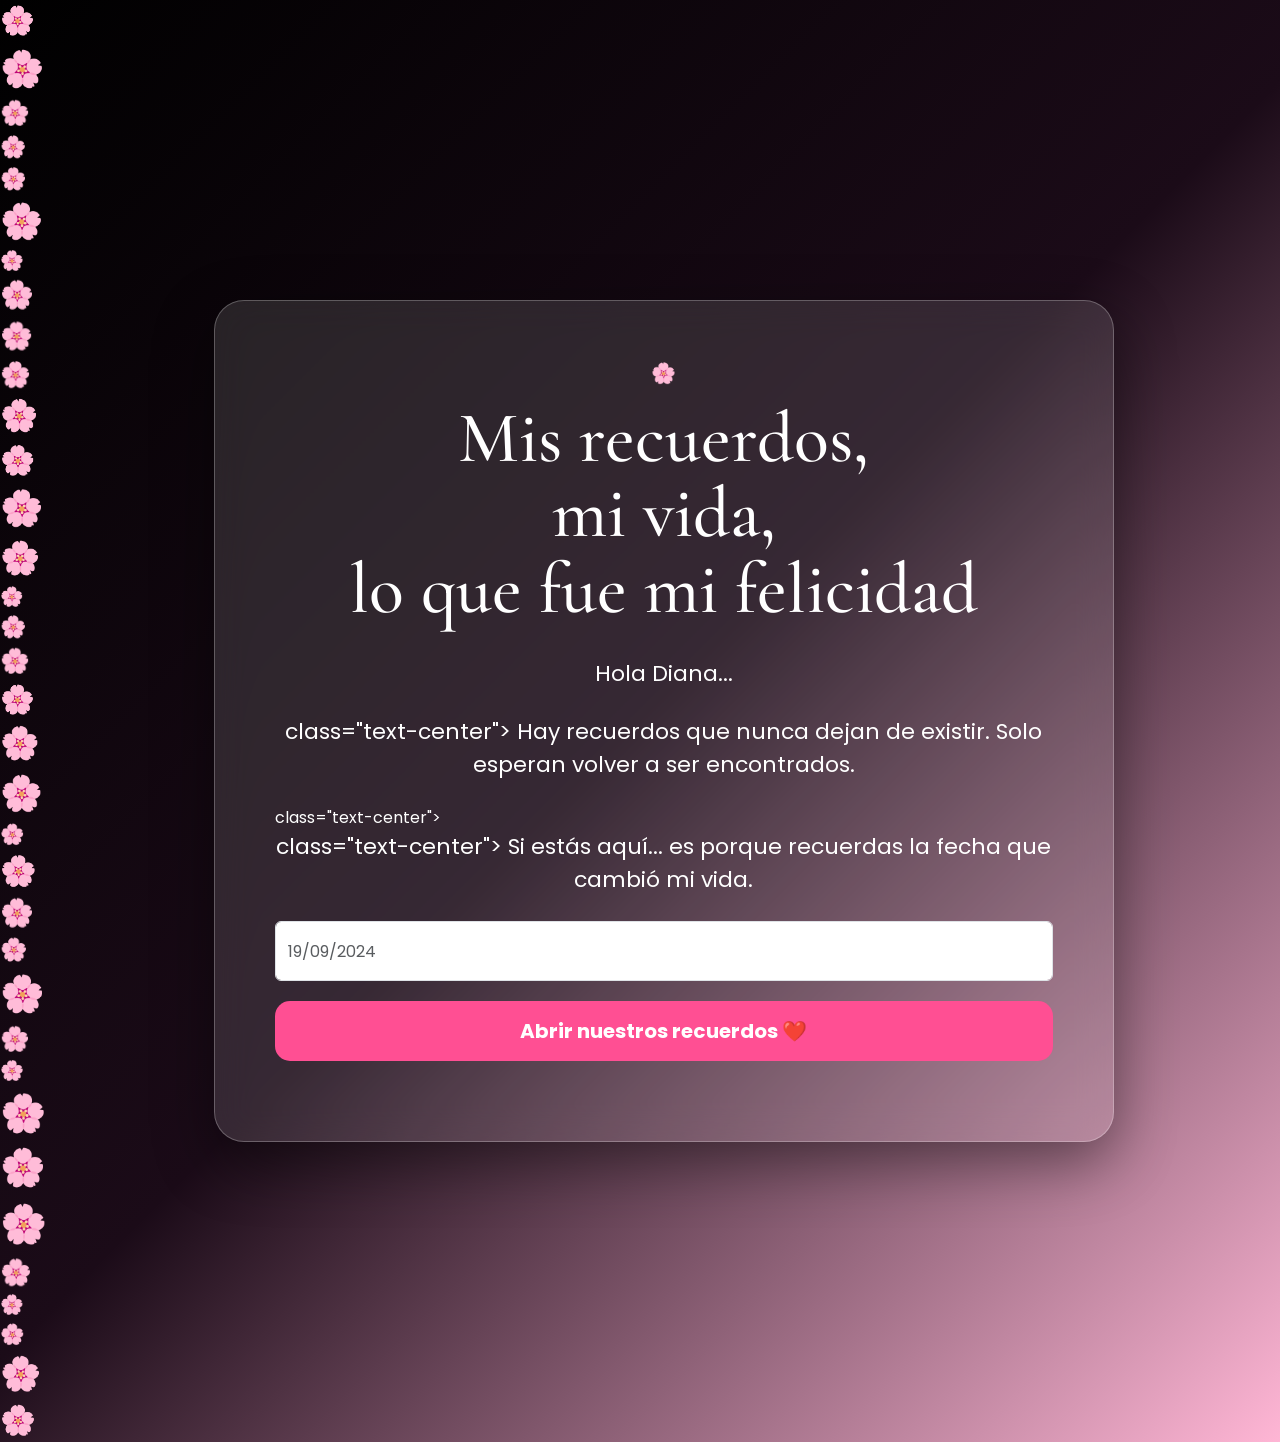
<file: index.html>
<!DOCTYPE html>
<html lang="es">
<head>
<meta charset="UTF-8">
<meta name="viewport" content="width=device-width, initial-scale=1.0">

<title>Mis recuerdos, mi vida, lo que fue mi felicidad</title>

<link href="https://cdn.jsdelivr.net/npm/bootstrap@5.3.3/dist/css/bootstrap.min.css" rel="stylesheet">

<link rel="preconnect" href="https://fonts.googleapis.com">
<link rel="preconnect" href="https://fonts.gstatic.com" crossorigin>

<link href="https://fonts.googleapis.com/css2?family=Cormorant+Garamond:wght@300;500;700&family=Poppins:wght@300;400;600&display=swap" rel="stylesheet">

<link rel="stylesheet" href="style.css">

</head>

<body>

<div id="particles"></div>

<div class="container h-100">

<div class="row h-100 justify-content-center align-items-center">

<div class="col-12 d-flex justify-content-center">

<div class="glass">

<h5 class="mb-3 text-center">
🌸
</h5>

<h1 class="text-center">

Mis recuerdos,<br>

mi vida,<br>

lo que fue mi felicidad

</h1>

<p class="text-center">
Hola Diana...
</p>

<p> class="text-center">

Hay recuerdos que nunca dejan de existir.

Solo esperan volver a ser encontrados.

</p>  class="text-center">

<p> class="text-center">

Si estás aquí...

es porque recuerdas la fecha que cambió mi vida.

</p>

<input

type="text"

id="fecha"

placeholder="19/09/2024"

class="form-control">

<button

class="btn btn-romantic"

onclick="entrar()">

Abrir nuestros recuerdos ❤️

</button>

<div id="mensaje"></div>

</div>

</div>

</div>

</div>

<script src="script.js"></script>

</body>

</html>
</file>
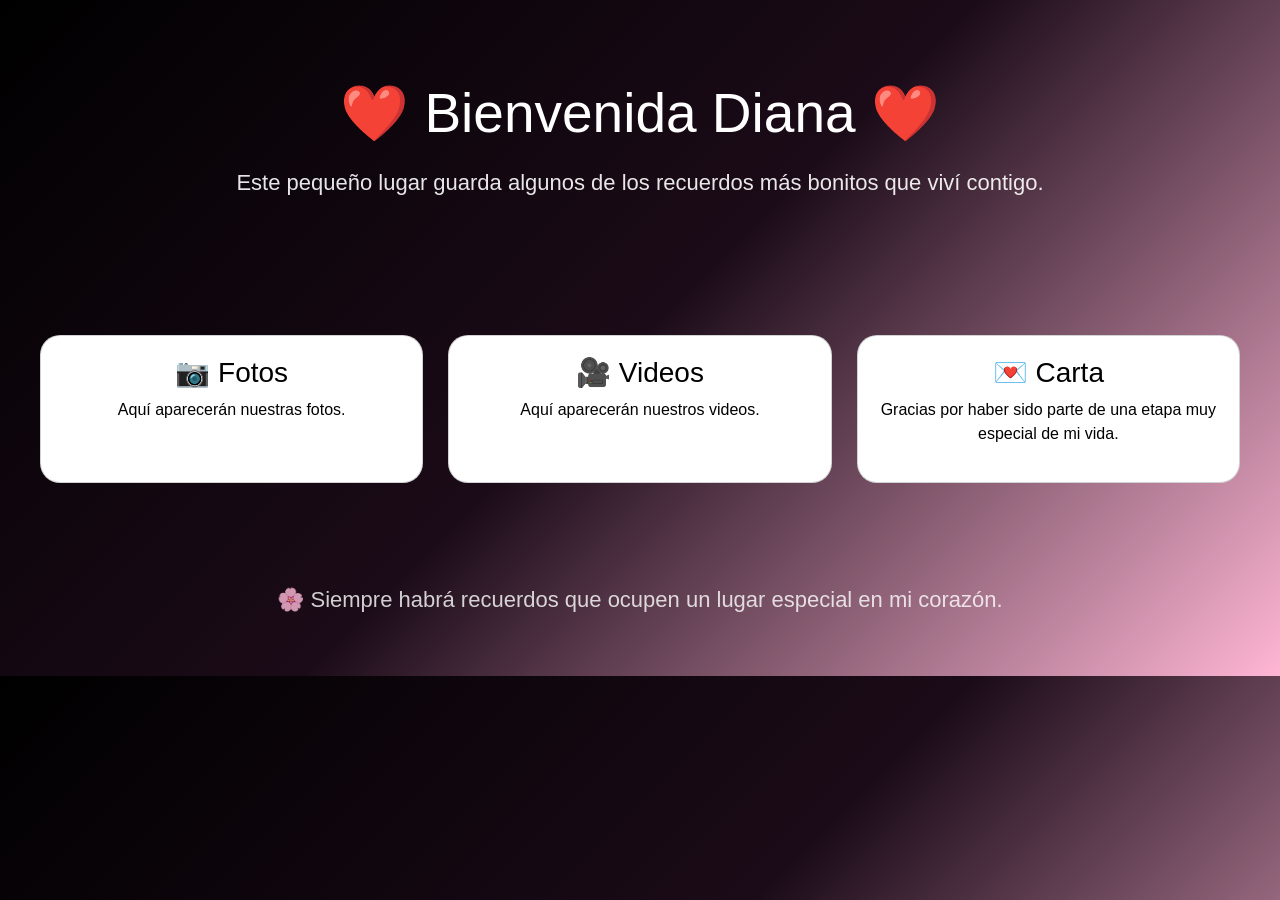
<file: galeria.html>
<!DOCTYPE html>
<html lang="es">
<head>
<meta charset="UTF-8">
<meta name="viewport" content="width=device-width, initial-scale=1.0">

<title>Nuestros recuerdos</title>

<link href="https://cdn.jsdelivr.net/npm/bootstrap@5.3.3/dist/css/bootstrap.min.css" rel="stylesheet">

<style>

body{

margin:0;

font-family:Arial,sans-serif;

background:linear-gradient(135deg,#000,#1b0b18,#ffb6d5);

color:white;

}

.hero{

padding:80px 20px;

text-align:center;

}

.hero h1{

font-size:55px;

margin-bottom:20px;

}

.hero p{

font-size:22px;

opacity:.9;

}

.grid{

display:grid;

grid-template-columns:repeat(auto-fit,minmax(250px,1fr));

gap:25px;

padding:40px;

}

.card{

background:white;

color:black;

border-radius:20px;

padding:20px;

text-align:center;

}

.card img{

width:100%;

border-radius:15px;

}

.footer{

text-align:center;

padding:60px;

font-size:22px;

opacity:.8;

}

</style>

</head>

<body>

<div class="hero">

<h1>❤️ Bienvenida Diana ❤️</h1>

<p>

Este pequeño lugar guarda algunos de los recuerdos

más bonitos que viví contigo.

</p>

</div>

<div class="grid">

<div class="card">

<h3>📷 Fotos</h3>

<p>Aquí aparecerán nuestras fotos.</p>

</div>

<div class="card">

<h3>🎥 Videos</h3>

<p>Aquí aparecerán nuestros videos.</p>

</div>

<div class="card">

<h3>💌 Carta</h3>

<p>

Gracias por haber sido parte de una etapa muy especial

de mi vida.

</p>

</div>

</div>

<div class="footer">

🌸 Siempre habrá recuerdos que ocupen un lugar especial en mi corazón.

</div>

</body>
</html>
</file>
<file: style.css>
*{
    margin:0;
    padding:0;
    box-sizing:border-box;
}

body{
    min-height:100vh;
    font-family:'Poppins',sans-serif;
    background:linear-gradient(135deg,#000000,#1b0b18,#ffb6d5);
    display:flex;
    justify-content:center;
    align-items:center;
    overflow:hidden;
}

.container{
    width:100%;
    display:flex;
    justify-content:center;
    align-items:center;
}

.glass{
    width:min(90%,900px);
    padding:60px;
    border-radius:30px;
    background:rgba(255,255,255,.12);
    backdrop-filter:blur(18px);
    border:1px solid rgba(255,255,255,.25);
    color:white;
    box-shadow:0 20px 60px rgba(0,0,0,.45);
}
h1{
    font-family:"Cormorant Garamond",serif;
    font-size:72px;
    line-height:1.05;
    text-align:center;
    margin-bottom:30px;
}

p{
    text-align:center;
    font-size:22px;
    margin-bottom:25px;
}

input{
    width:100%;
    height:60px;
    border:none;
    border-radius:15px;
    padding:15px;
    font-size:20px;
    margin-top:15px;
}

.btn-romantic{
    width:100%;
    margin-top:20px;
    height:60px;
    border:none;
    border-radius:15px;
    background:#ff4f93;
    color:white;
    font-size:20px;
    font-weight:bold;
    cursor:pointer;
    transition:.3s;
}

.btn-romantic:hover{
    transform:scale(1.03);
    background:#ff2f7d;
}

#mensaje{
    margin-top:20px;
    text-align:center;
    color:#ffd5e7;
    font-size:18px;
}

@keyframes entrada{
    from{
        opacity:0;
        transform:translateY(40px);
    }
    to{
        opacity:1;
        transform:translateY(0);
    }
}
</file>
